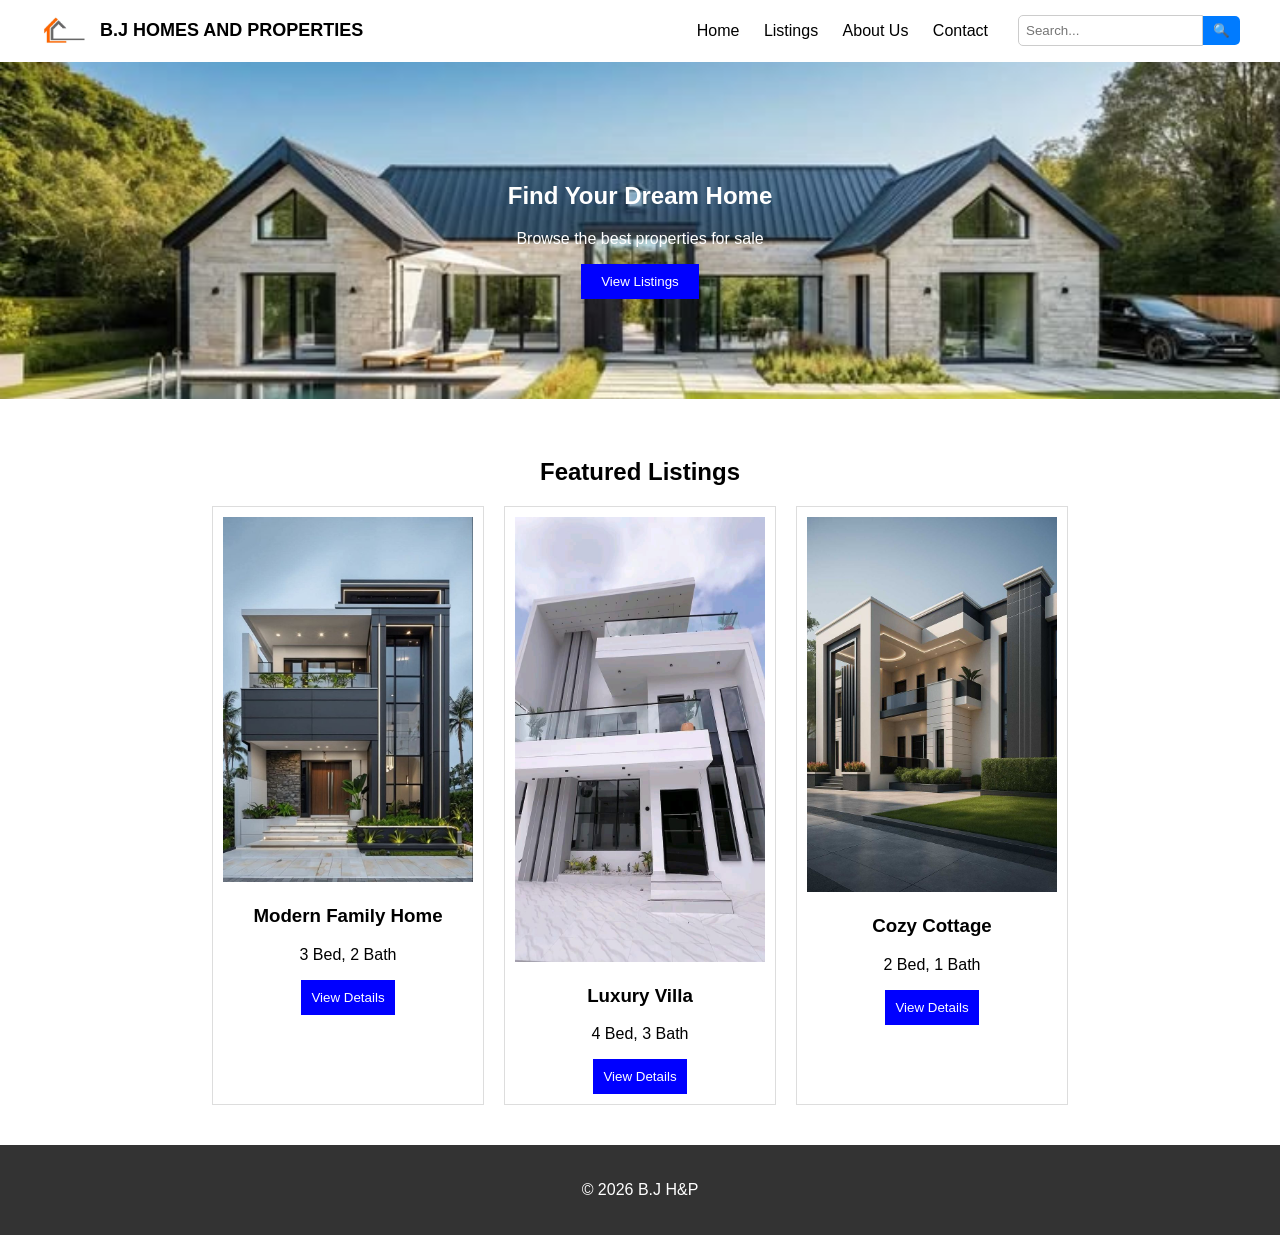
<file: index.html>
<!DOCTYPE html>
<html lang="en">

<head>
    <meta charset="UTF-8">
    <title>B.J HOUSE</title>
    <link rel="stylesheet" href="style.css">
</head>

<body>

    <!-- HEADER -->
    <header class="navbar">

        <div class="left-side">
            <img src="ae203a5cdab566c2a1f13fb46aae16c2.jpg" alt="">
            <h2>B.J HOMES AND PROPERTIES</h2>
        </div>

        <div class="right-side">
            <nav class="nav-links">
                <a href="index.html">Home</a>
                <a href="listings.html">Listings</a>
                <a href="about.html">About Us</a>
                <a href="contact.html">Contact</a>
            </nav>

            <div class="search-box">
                <input type="text" placeholder="Search...">
                <button>🔍</button>
            </div>

        </div>

    </header>

    <!-- HERO SECTION -->
    <section class="hero">
        <h2>Find Your Dream Home</h2>
        <p>Browse the best properties for sale</p>
        <button>View Listings</button>
    </section>

    <!-- LISTINGS -->
    <section class="listings">
        <h2>Featured Listings</h2>

        <div class="cards">

            <div class="card">
                <img src="house1.jpg">
                <h3>Modern Family Home</h3>
                <p>3 Bed, 2 Bath</p>
                <a href="house1.html">
                    <button>View Details</button>
                </a>
            </div>

            <div class="card">
                <img src="house2.jpg">
                <h3>Luxury Villa</h3>
                <p>4 Bed, 3 Bath</p>
                <a href="house2.html">
                    <button>View Details</button>
                </a>
            </div>

            <div class="card">
                <img src="house3.jpg">
                <h3>Cozy Cottage</h3>
                <p>2 Bed, 1 Bath</p>
                <a href="house3.html">
                    <button>View Details</button>
                </a>
            </div>

        </div>
    </section>

    <!-- FOOTER -->
    <footer>
        <p>© 2026 B.J H&P</p>
    </footer>

</body>

</html>
</file>
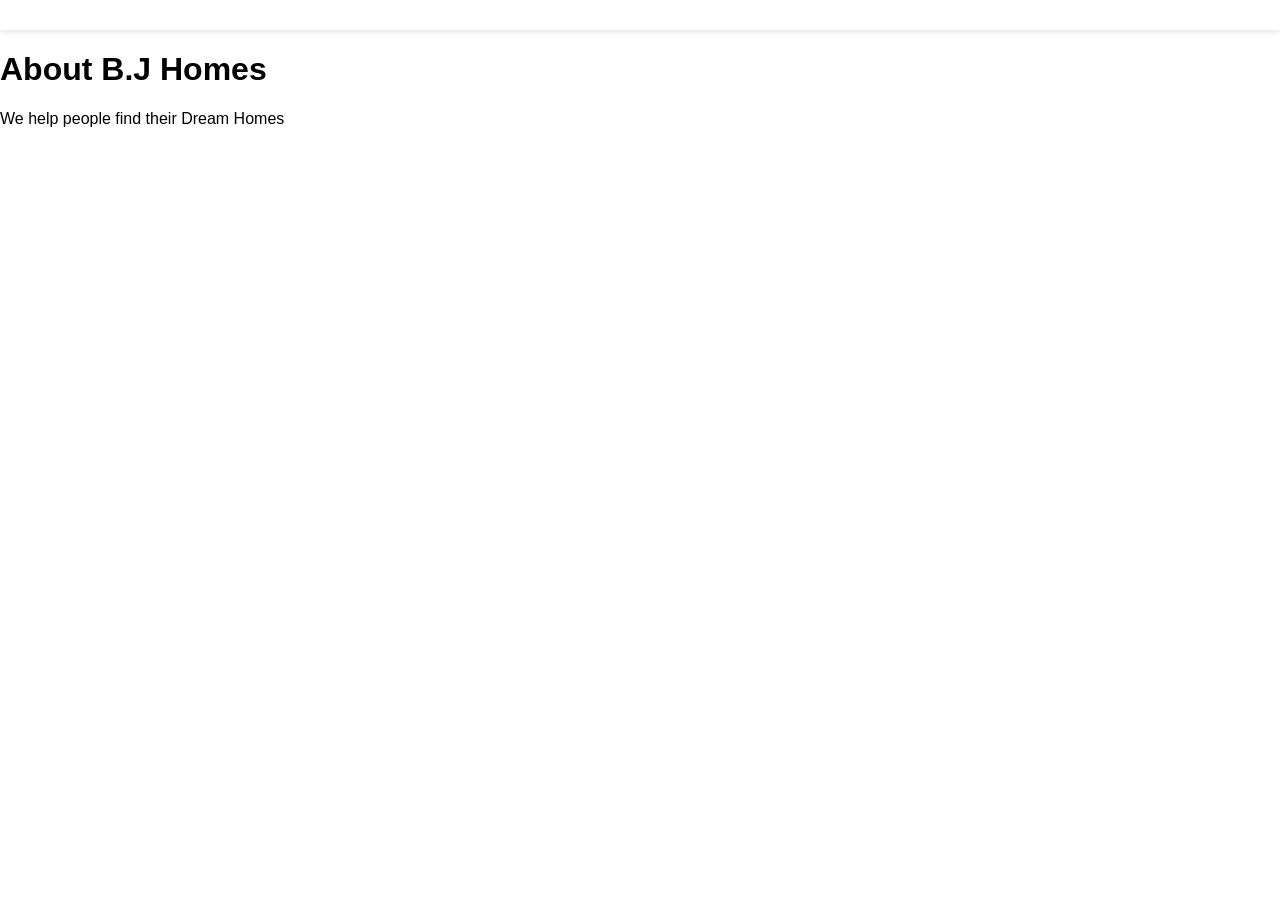
<file: about.html>
<!DOCTYPE html>
<html>

<head>
    <title>About Us</title>
    <link rel="stylesheet" href="style.css">
</head>

<body>

    <header class="navbar">
    </header>

    <h1>About B.J Homes</h1>
    <p>
        We help people find their Dream Homes
    </p>

</body>

</html>
</file>
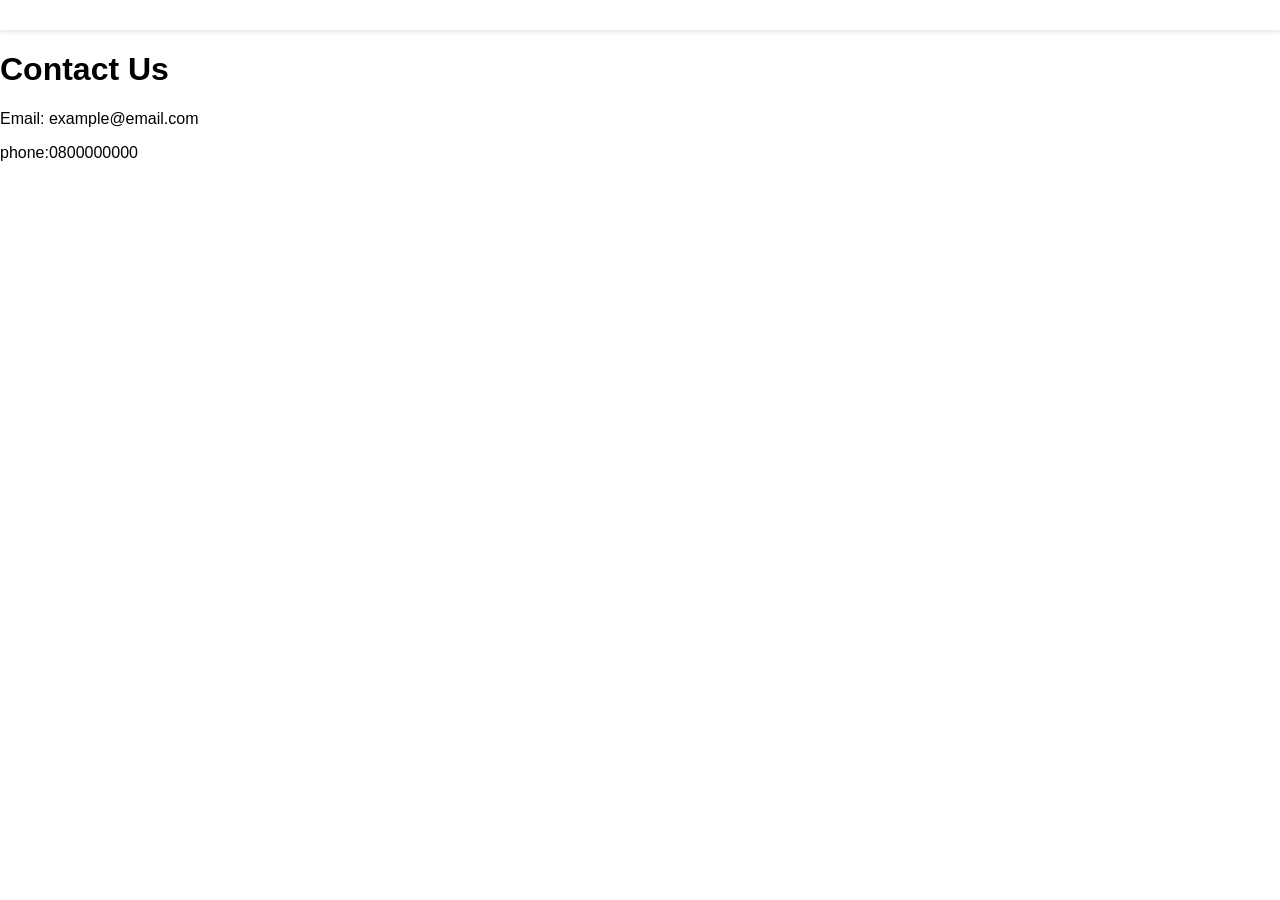
<file: contact.html>
<!DOCTYPE html>
<html>

<head>
    <title>Contact</title>
    <link rel="stylesheet" href="style.css">
</head>

<body>
    <header class="navbar">

    </header>

    <h1>Contact Us</h1>
    <p>Email: example@email.com</p>
    <p>phone:0800000000</p>

</body>

</html>
</file>
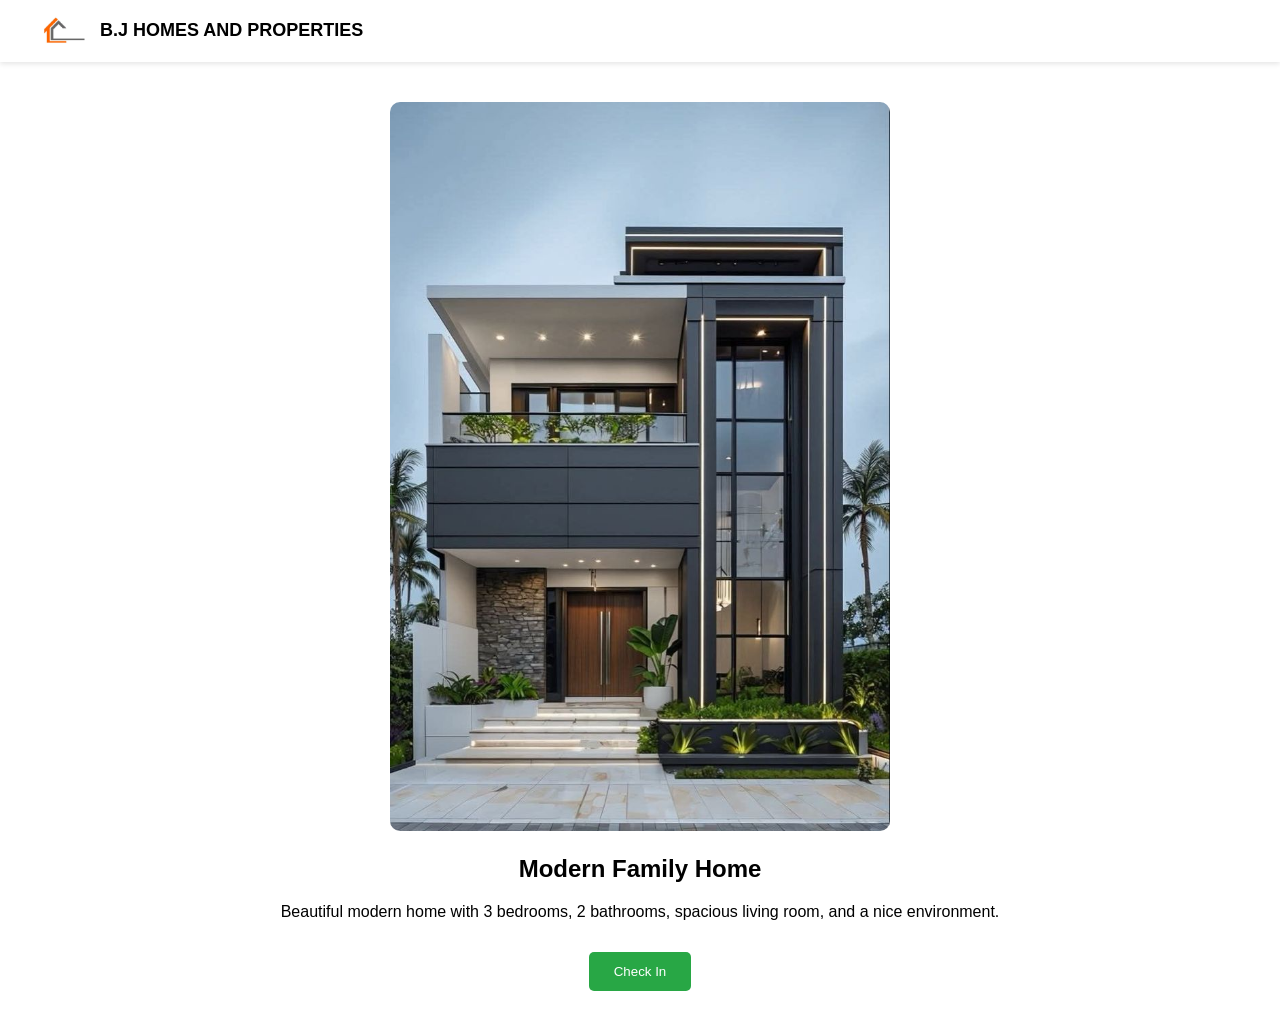
<file: house1.html>
<!DOCTYPE html>
<html>

<head>
    <title>Property Details</title>
    <link rel="stylesheet" href="style.css">
</head>

<body>


    <header class="navbar">
        <div class="left-side">
            <img src="ae203a5cdab566c2a1f13fb46aae16c2.jpg">
            <h2>B.J HOMES AND PROPERTIES</h2>
        </div>

        <div class="right-side">
            <nav class="nav-links">
            </nav>
        </div>
    </header>

    <section class="details">

        <img src="house1.jpg" class="details-img">

        <h1>Modern Family Home</h1>
        <p>
            Beautiful modern home with 3 bedrooms, 2 bathrooms,
            spacious living room, and a nice environment.
        </p>

        <button class="buy-btn payNow">Check In</button>


    </section>

</body>

</html>
</file>
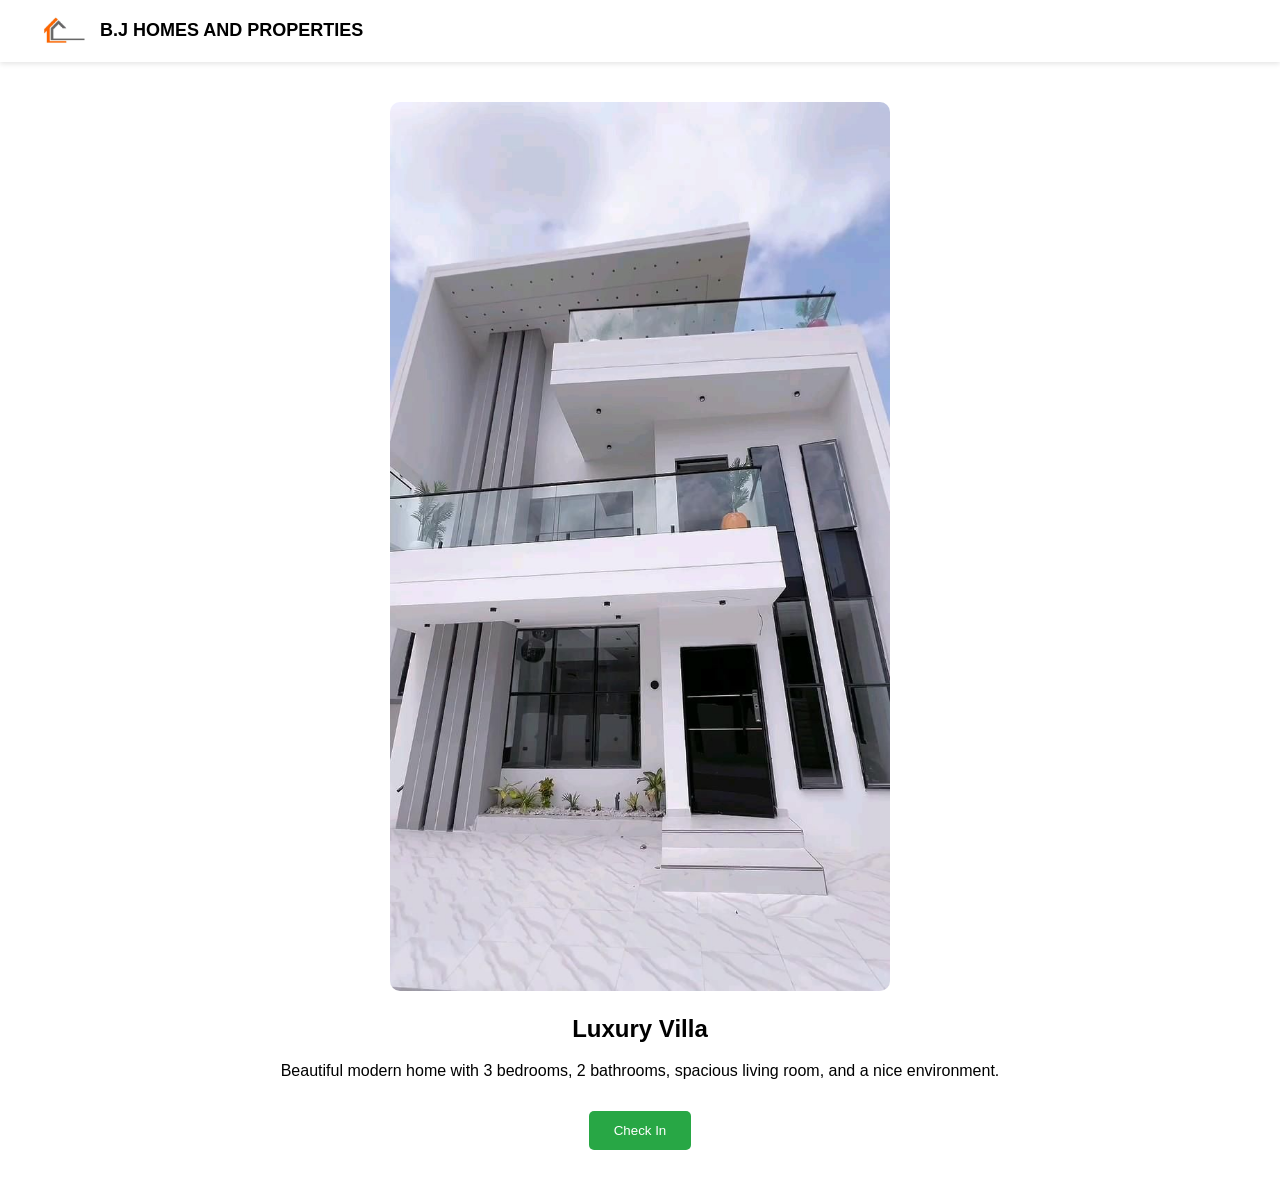
<file: house2.html>
<!DOCTYPE html>
<html>

<head>
    <title>Property Details</title>
    <link rel="stylesheet" href="style.css">
</head>

<body>

    <header class="navbar">
        <div class="left-side">
            <img src="ae203a5cdab566c2a1f13fb46aae16c2.jpg">
            <h2>B.J HOMES AND PROPERTIES</h2>
        </div>

        <div class="right-side">
            <nav class="nav-links">
            </nav>
        </div>
    </header>

    <section class="details">

        <img src="house2.jpg" class="details-img">

        <h1>Luxury Villa</h1>

        <p>
            Beautiful modern home with 3 bedrooms, 2 bathrooms,
            spacious living room, and a nice environment.
        </p>

        <button class="buy-btn">Check In</button>

    </section>

</body>

</html>
</file>
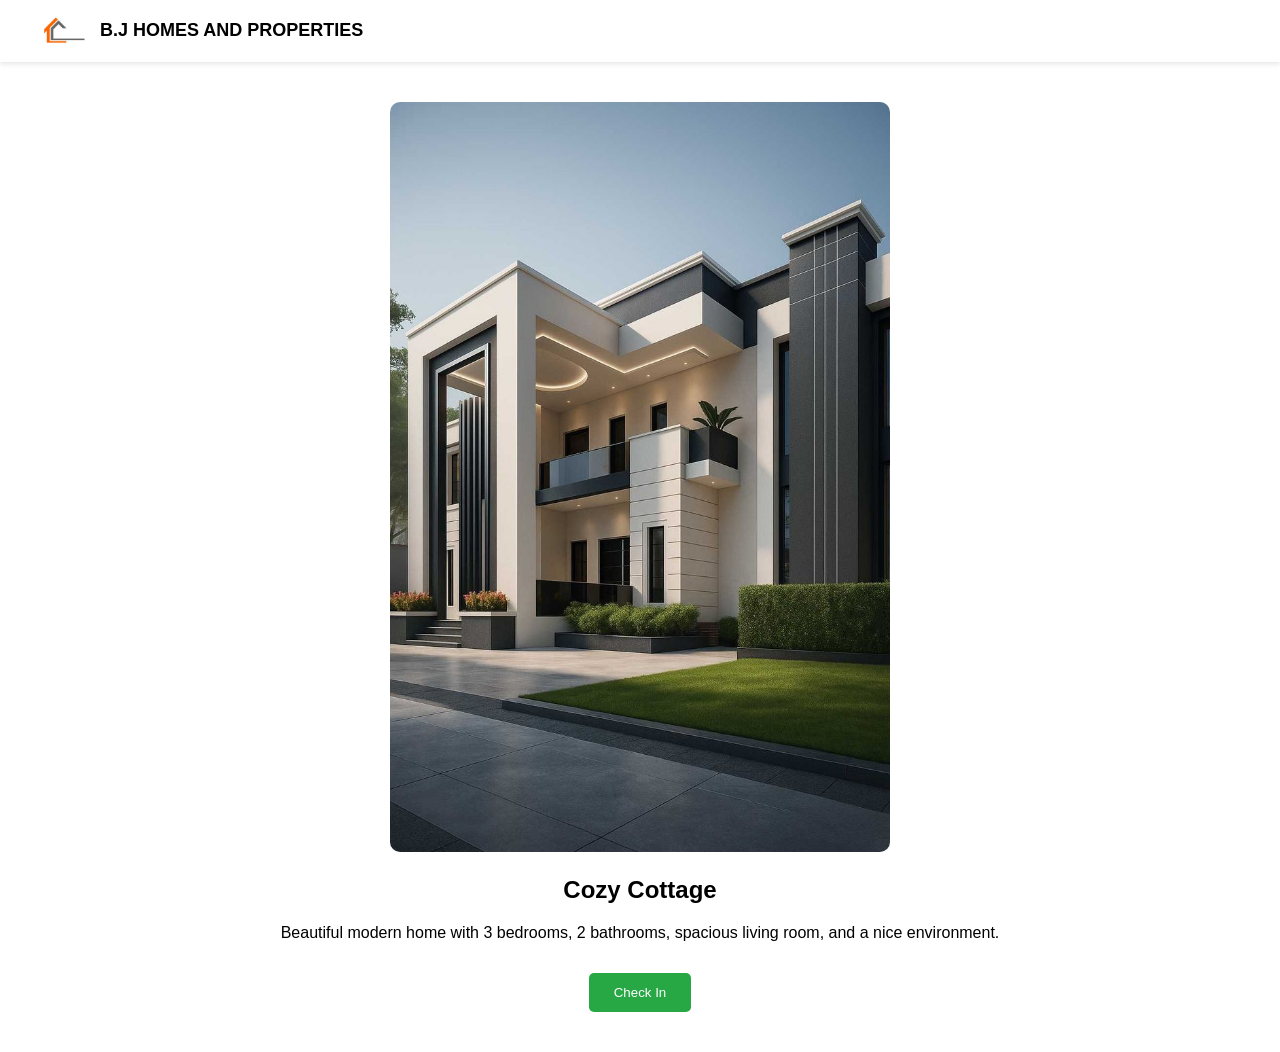
<file: house3.html>
<!DOCTYPE html>
<html>

<head>
    <title>Property Details</title>
    <link rel="stylesheet" href="style.css">
</head>

<body>

    <header class="navbar">
        <div class="left-side">
            <img src="ae203a5cdab566c2a1f13fb46aae16c2.jpg">
            <h2>B.J HOMES AND PROPERTIES</h2>
        </div>

        <div class="right-side">
            <nav class="nav-links">
            </nav>
        </div>
    </header>

    <section class="details">

        <img src="house3.jpg" class="details-img">

        <h1>Cozy Cottage</h1>

        <p>
            Beautiful modern home with 3 bedrooms, 2 bathrooms,
            spacious living room, and a nice environment.
        </p>

        <button class="buy-btn">Check In</button>

    </section>

</body>

</html>
</file>
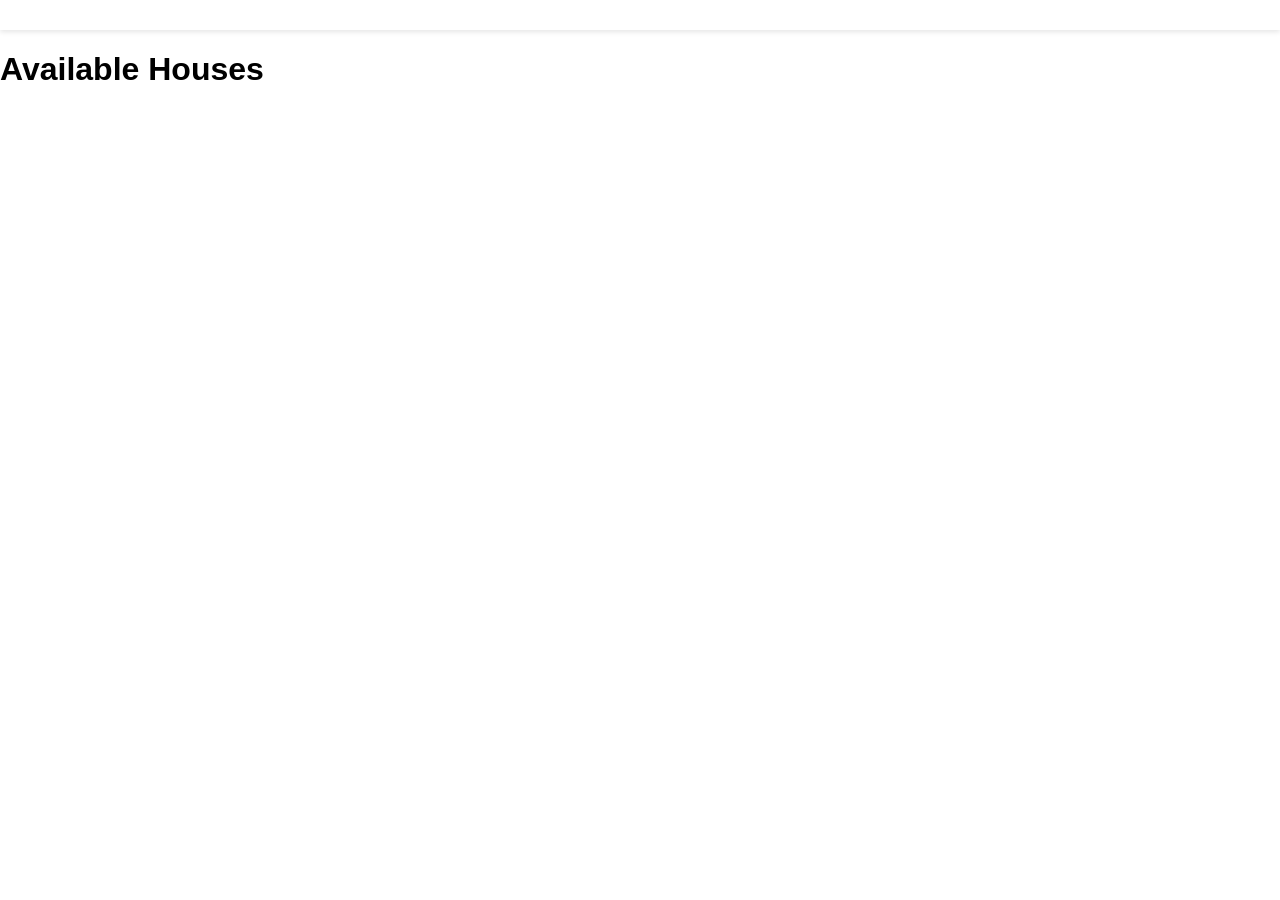
<file: listings.html>
<!DOCTYPE html>
<html>

<head>
    <title>Listings</title>
    <link rel="stylesheet" href="style.css">
</head>

<body>
    <header class="navbar">
    </header>

    <h1>Available Houses</h1>
    <p></p>

</body>

</html>
</file>
<file: style.css>
.navbar {
    display: flex;
    justify-content: space-between;
    align-items: center;
    padding: 15px 40px;
    background: white;
    box-shadow: 0 2px 5px rgba(0, 0, 0, 0.1);
}

.left-side img {
    width: 50px;
}

.left-side h2 {
    font-size: 18px;
    margin: 0;
}

.right-side {
    display: flex;
    align-items: center;
    gap: 20px;
}

/* LOGO */
.logo img {
    width: 120px;
    height: auto;
}

/* LINKS */
.nav-links a {
    margin: 0 10px;
    text-decoration: none;
    color: black;
    font-weight: 500;
}

.nav-links a:hover {
    color: #007BFF;
}

/* SEARCH BOX */
.search-box {
    display: flex;
    align-items: center;
}

.right-side input {
    padding: 6px;
    border: 1px solid #ccc;
}

.search-box input {
    padding: 7px;
    border: 1px solid #ccc;
    border-radius: 5px 0 0 5px;
    outline: none;
}

.search-box button {
    padding: 7px 10px;
    border: none;
    background: #007BFF;
    color: white;
    border-radius: 0 5px 5px 0;
    cursor: pointer;
}

body {
    font-family: Arial;
    margin: 0;
}

/* HEADER */
header {
    display: flex;
    justify-content: space-between;
    padding: 20px;
    background: white;
}

nav a {
    margin: 0 10px;
    text-decoration: none;
    color: black;
}

/* HERO */
.hero {
    background: url('main\ background.jpg') center/cover;
    color: white;
    text-align: center;
    padding: 100px 20px;
}

.hero button {
    padding: 10px 20px;
    background: blue;
    color: white;
    border: none;
}

/* LISTINGS */
.listings {
    padding: 40px;
    text-align: center;
}

.cards {
    display: flex;
    gap: 20px;
    justify-content: center;
}

.card {
    border: 1px solid #ddd;
    padding: 10px;
    width: 250px;
}

.card img {
    width: 100%;
}

.card button {
    background: blue;
    color: white;
    border: none;
    padding: 10px;
}

/* FOOTER */
footer {
    background: #333;
    color: white;
    text-align: center;
    padding: 20px;
}

.right-side {
    display: flex;
    align-items: center;
    gap: 20px;
}

.left-side {
    display: flex;
    align-items: center;
    gap: 10px;
}

.details {
    padding: 40px;
    text-align: center;
}

.details-img {
    width: 80%;
    max-width: 500px;
    border-radius: 10px;
}

.price {
    font-size: 24px;
    color: green;
    margin: 10px 0;
}

.buy-btn {
    background: #28a745;
    color: white;
    padding: 12px 25px;
    border: none;
    border-radius: 5px;
    cursor: pointer;
}

.details-container {
    display: flex;
    align-items: center;
    justify-content: center;
    gap: 40px;
    padding: 40px;
}

.details-image img {
    width: 400px;
    border-radius: 10px;
}

.details-info {
    max-width: 400px;
}

.buy-btn {
    margin-top: 15px;
}
</file>
